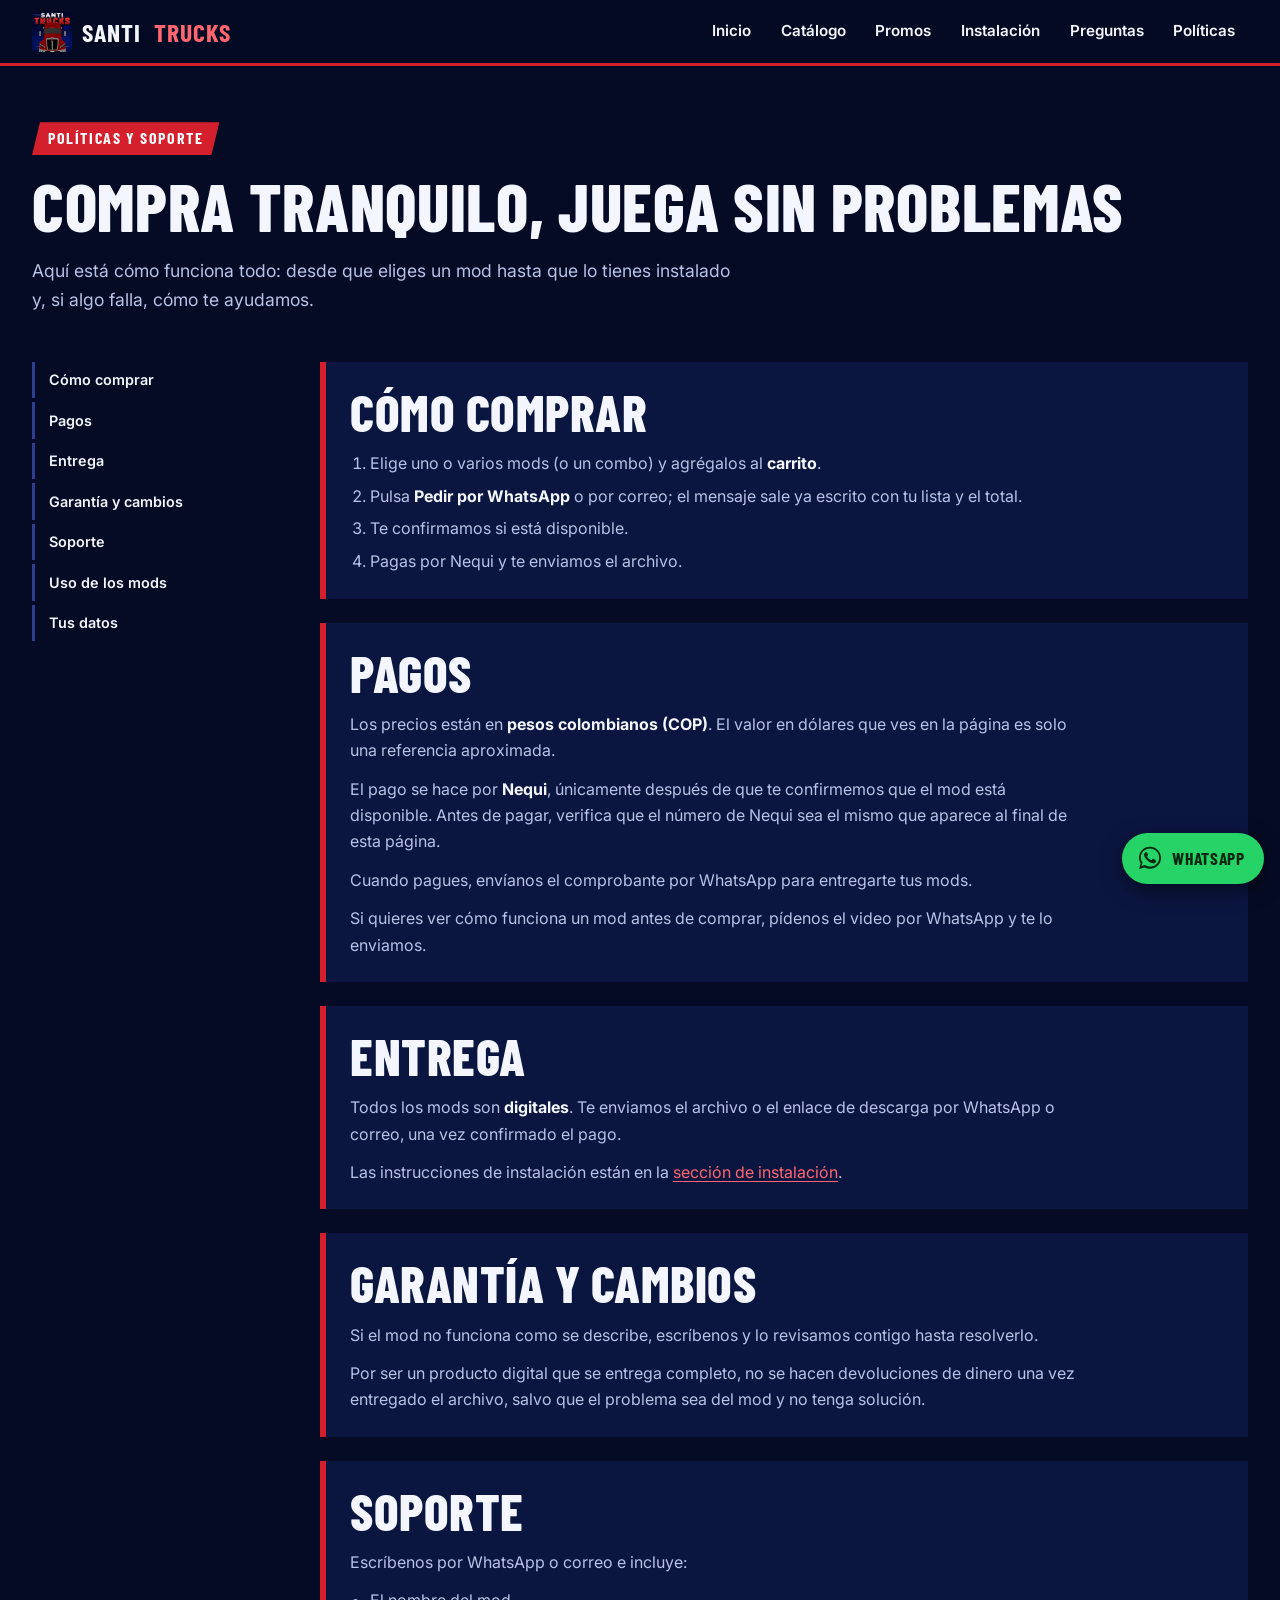
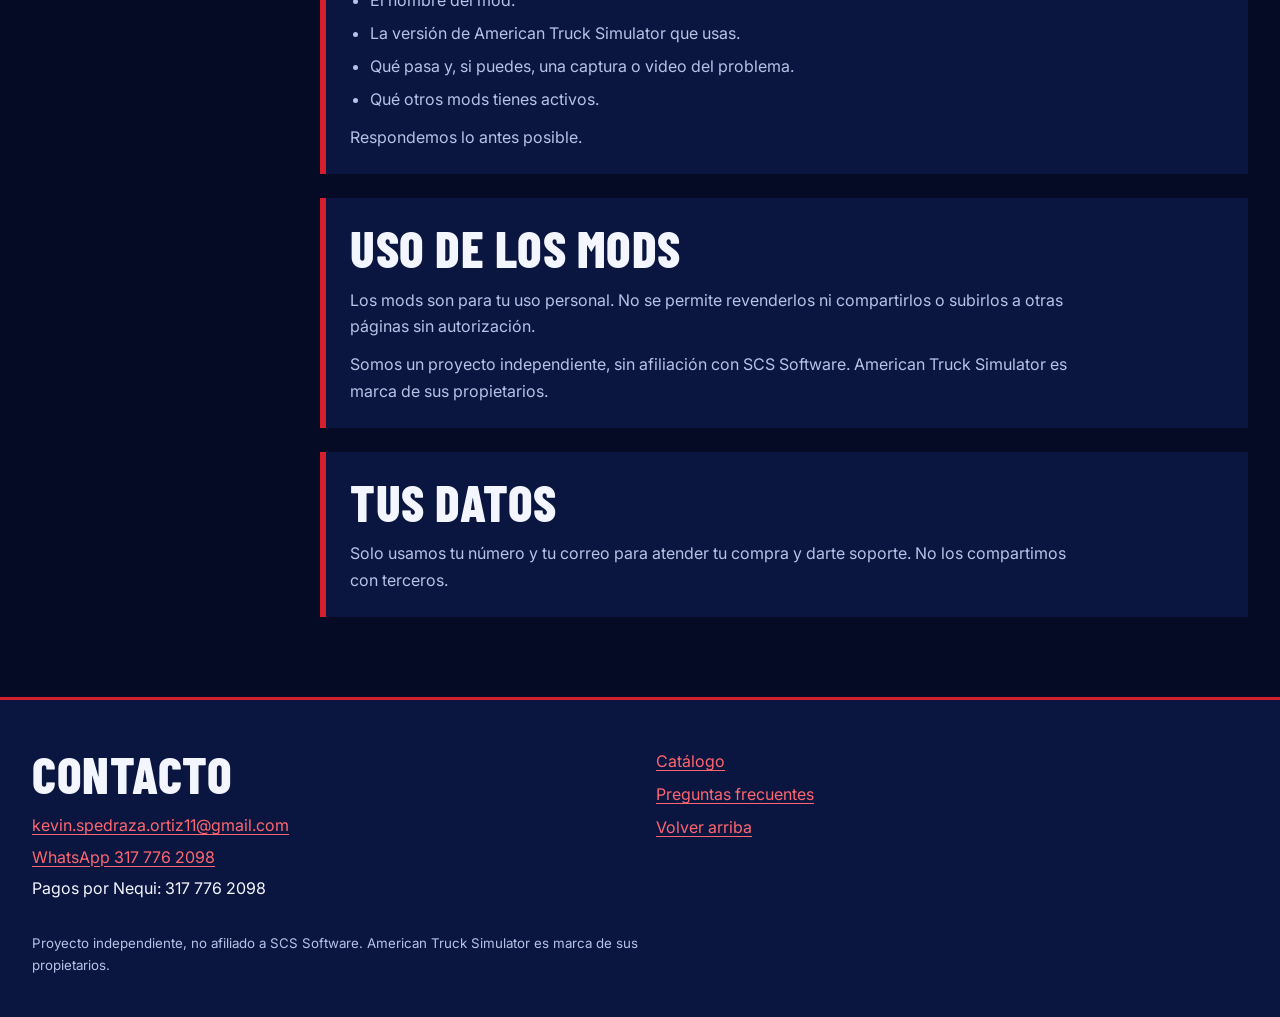
<file: politicas.html>
<!DOCTYPE html>
<html lang="es">
<head>
  <meta charset="utf-8">
  <meta name="viewport" content="width=device-width, initial-scale=1">
  <title>Políticas y soporte | Santi Trucks</title>
  <meta name="description" content="Cómo comprar, formas de pago por Nequi, entrega, garantía y soporte de los mods de Santi Trucks para American Truck Simulator.">
  <meta name="theme-color" content="#050b24">
  <link rel="icon" href="assets/icons/favicon.png" type="image/png" sizes="64x64">
  <link rel="apple-touch-icon" href="assets/icons/apple-touch-icon.png">
  <link rel="preconnect" href="https://fonts.googleapis.com">
  <link rel="preconnect" href="https://fonts.gstatic.com" crossorigin>
  <link rel="stylesheet" href="https://fonts.googleapis.com/css2?family=Barlow+Condensed:wght@600;700;800&family=Inter:wght@400;500;600&display=swap">
  <link rel="stylesheet" href="css/base.css">
  <link rel="stylesheet" href="css/layout.css">
  <link rel="stylesheet" href="css/components.css">
  <script type="module" src="js/politicas.js"></script>
</head>
<body>
  <a class="salto" href="#contenido">Saltar al contenido</a>

  <header class="cabecera">
    <a class="marca" href="index.html" aria-label="Santi Trucks, ir al inicio">
      <img src="assets/images/logo-cuadrado.png" alt="" width="40" height="40">
      Santi<strong>Trucks</strong>
    </a>
    <nav aria-label="Principal">
      <ul class="menu">
        <li><a href="index.html#inicio">Inicio</a></li>
        <li><a href="index.html#catalogo">Catálogo</a></li>
        <li><a href="index.html#promos">Promos</a></li>
        <li><a href="index.html#instalacion">Instalación</a></li>
        <li><a href="index.html#faq">Preguntas</a></li>
        <li><a href="politicas.html" aria-current="page">Políticas</a></li>
      </ul>
    </nav>
  </header>

  <main id="contenido">
    <header class="pagina">
      <p class="etiqueta">Políticas y soporte</p>
      <h1>Compra tranquilo, juega sin problemas</h1>
      <p>Aquí está cómo funciona todo: desde que eliges un mod hasta que lo tienes instalado y, si algo falla, cómo te ayudamos.</p>
    </header>

    <section class="politicas">
      <aside class="indice" aria-label="Contenido de esta página">
        <nav aria-label="Secciones de políticas">
          <ul>
            <li><a href="#como-comprar">Cómo comprar</a></li>
            <li><a href="#pagos">Pagos</a></li>
            <li><a href="#entrega">Entrega</a></li>
            <li><a href="#garantia">Garantía y cambios</a></li>
            <li><a href="#soporte">Soporte</a></li>
            <li><a href="#uso">Uso de los mods</a></li>
            <li><a href="#datos">Tus datos</a></li>
          </ul>
        </nav>
      </aside>

      <section class="politicas__contenido">
        <article id="como-comprar" aria-labelledby="t-comprar">
          <h2 id="t-comprar">Cómo comprar</h2>
          <ol>
            <li>Elige uno o varios mods (o un combo) y agrégalos al <strong>carrito</strong>.</li>
            <li>Pulsa <strong>Pedir por WhatsApp</strong> o por correo; el mensaje sale ya escrito con tu lista y el total.</li>
            <li>Te confirmamos si está disponible.</li>
            <li>Pagas por Nequi y te enviamos el archivo.</li>
          </ol>
        </article>

        <article id="pagos" aria-labelledby="t-pagos">
          <h2 id="t-pagos">Pagos</h2>
          <p>Los precios están en <strong>pesos colombianos (COP)</strong>. El valor en dólares que ves en la página es solo una referencia aproximada.</p>
          <p>El pago se hace por <strong>Nequi</strong>, únicamente después de que te confirmemos que el mod está disponible. Antes de pagar, verifica que el número de Nequi sea el mismo que aparece al final de esta página.</p>
          <p>Cuando pagues, envíanos el comprobante por WhatsApp para entregarte tus mods.</p>
          <p>Si quieres ver cómo funciona un mod antes de comprar, pídenos el video por WhatsApp y te lo enviamos.</p>
        </article>

        <article id="entrega" aria-labelledby="t-entrega">
          <h2 id="t-entrega">Entrega</h2>
          <p>Todos los mods son <strong>digitales</strong>. Te enviamos el archivo o el enlace de descarga por WhatsApp o correo, una vez confirmado el pago.</p>
          <p>Las instrucciones de instalación están en la <a href="index.html#instalacion">sección de instalación</a>.</p>
        </article>

        <article id="garantia" aria-labelledby="t-garantia">
          <h2 id="t-garantia">Garantía y cambios</h2>
          <p>Si el mod no funciona como se describe, escríbenos y lo revisamos contigo hasta resolverlo.</p>
          <p>Por ser un producto digital que se entrega completo, no se hacen devoluciones de dinero una vez entregado el archivo, salvo que el problema sea del mod y no tenga solución.</p>
        </article>

        <article id="soporte" aria-labelledby="t-soporte">
          <h2 id="t-soporte">Soporte</h2>
          <p>Escríbenos por WhatsApp o correo e incluye:</p>
          <ul>
            <li>El nombre del mod.</li>
            <li>La versión de American Truck Simulator que usas.</li>
            <li>Qué pasa y, si puedes, una captura o video del problema.</li>
            <li>Qué otros mods tienes activos.</li>
          </ul>
          <p>Respondemos lo antes posible.</p>
        </article>

        <article id="uso" aria-labelledby="t-uso">
          <h2 id="t-uso">Uso de los mods</h2>
          <p>Los mods son para tu uso personal. No se permite revenderlos ni compartirlos o subirlos a otras páginas sin autorización.</p>
          <p>Somos un proyecto independiente, sin afiliación con SCS Software. American Truck Simulator es marca de sus propietarios.</p>
        </article>

        <article id="datos" aria-labelledby="t-datos">
          <h2 id="t-datos">Tus datos</h2>
          <p>Solo usamos tu número y tu correo para atender tu compra y darte soporte. No los compartimos con terceros.</p>
        </article>
      </section>
    </section>
  </main>

  <footer class="pie" id="contacto">
    <section aria-labelledby="contacto-titulo">
      <h2 id="contacto-titulo">Contacto</h2>
      <address>
        <p><a id="pie-correo" href="#contacto">Correo</a></p>
        <p><a id="pie-whatsapp" href="#contacto">WhatsApp</a></p>
        <p id="pie-nequi"></p>
      </address>
    </section>
    <nav aria-label="Enlaces del pie">
      <ul>
        <li><a href="index.html#catalogo">Catálogo</a></li>
        <li><a href="index.html#faq">Preguntas frecuentes</a></li>
        <li><a href="#contenido">Volver arriba</a></li>
      </ul>
    </nav>
    <small>Proyecto independiente, no afiliado a SCS Software. American Truck Simulator es marca de sus propietarios.</small>
  </footer>

  <a class="wa-flotante" id="wa-flotante" href="#contacto" target="_blank" rel="noopener" aria-label="Escríbenos por WhatsApp">
    <svg viewBox="0 0 32 32" width="28" height="28" aria-hidden="true" focusable="false"><path fill="currentColor" d="M16 3C9 3 3.4 8.6 3.4 15.5c0 2.4.7 4.7 1.9 6.6L3.5 28.5l6.6-1.7c1.800 1 3.800 1.500 5.900 1.500 7 0 12.600-5.600 12.600-12.600S23 3 16 3zm0 22.800c-1.900 0-3.700-.5-5.300-1.500l-.4-.2-3.900 1 1-3.800-.3-.4c-1.100-1.700-1.600-3.600-1.600-5.600C5.500 9.700 10.200 5.100 16 5.100s10.500 4.700 10.500 10.500S21.800 25.800 16 25.800zm5.800-7.900c-.3-.2-1.900-.9-2.200-1-.3-.1-.5-.2-.7.200-.2.300-.8 1-1 1.200-.2.200-.4.200-.7.100-.3-.2-1.400-.5-2.600-1.600-1-.9-1.600-1.900-1.800-2.300-.2-.3 0-.5.100-.7.100-.1.300-.4.500-.6.200-.2.200-.3.300-.5.100-.2.100-.4 0-.6-.1-.2-.7-1.700-1-2.300-.3-.6-.5-.5-.7-.5h-.6c-.2 0-.6.100-.9.400-.3.300-1.200 1.200-1.200 2.800s1.200 3.300 1.400 3.500c.2.200 2.400 3.700 5.800 5.100 3.400 1.400 3.400 1 4 .9.600-.1 1.900-.8 2.200-1.500.3-.8.3-1.400.2-1.500-.1-.1-.3-.2-.6-.4z"/></svg>
    <strong>WhatsApp</strong>
  </a>
</body>
</html>
</file>
<file: css/base.css>
/* base.css: reset, variables, tipografía */

:root {
  --fondo: #050b24;
  --panel: #0b1640;
  --panel-2: #11205a;
  --linea: #2d3f8f;
  --texto: #f4f6ff;
  --texto-suave: #b8c2e6;
  --rojo: #d41f2c;
  --rojo-claro: #ec3b48;
  --rojo-texto: #ff6670;
  --rojo-texto-claro: #ff9aa0;
  --blanco: #ffffff;
  --frio: #a9c8ff;

  --f-display: "Barlow Condensed", "Arial Narrow", "Roboto Condensed", Impact, sans-serif;
  --f-cuerpo: "Inter", "Segoe UI", system-ui, -apple-system, Roboto, Arial, sans-serif;

  --pad: clamp(1rem, 4vw, 2rem);
  --ancho: 80rem;
  --t: 160ms;
}

*, *::before, *::after { box-sizing: border-box; }

* { margin: 0; }

html {
  scroll-behavior: smooth;
  scroll-padding-top: 6rem;
  -webkit-text-size-adjust: 100%;
}

body {
  background: var(--fondo);
  color: var(--texto);
  font-family: var(--f-cuerpo);
  font-size: 1rem;
  line-height: 1.65;
  min-height: 100vh;
}

img, svg { display: block; max-width: 100%; height: auto; }

button { font: inherit; color: inherit; cursor: pointer; }

ul, ol { padding: 0; list-style: none; }

h1, h2, h3 {
  font-family: var(--f-display);
  font-weight: 800;
  line-height: 1.02;
  text-transform: uppercase;
  letter-spacing: 0.01em;
}

h1 { font-size: clamp(2.8rem, 9vw, 5.6rem); }
h2 { font-size: clamp(2rem, 5vw, 3.2rem); }
h3 { font-size: 1.5rem; }

a { color: var(--rojo-texto); text-underline-offset: 0.2em; }
a:hover { color: var(--rojo-texto-claro); }

code {
  background: var(--panel-2);
  padding: 0.1em 0.4em;
  font-size: 0.9em;
  color: var(--frio);
}

:focus-visible {
  outline: 3px solid var(--frio);
  outline-offset: 3px;
}

.salto {
  position: absolute;
  left: 1rem;
  top: -4rem;
  background: var(--rojo);
  color: var(--blanco);
  padding: 0.6rem 1rem;
  font-weight: 700;
  z-index: 100;
}
.salto:focus { top: 1rem; }

@media (prefers-reduced-motion: reduce) {
  html { scroll-behavior: auto; }
  *, *::before, *::after {
    animation-duration: 0.01ms !important;
    transition-duration: 0.01ms !important;
  }
}

[hidden] { display: none !important; }

.sr-only {
  position: absolute;
  width: 1px; height: 1px;
  margin: -1px; padding: 0;
  overflow: hidden;
  clip: rect(0 0 0 0);
  white-space: nowrap;
  border: 0;
}
</file>
<file: css/layout.css>
/* layout.css: grids y secciones (mobile first; 600 / 900 / 1200) */

/* Centrado sin contenedores extra: el padding lateral crece con el viewport */
.cabecera,
.heroe,
.seccion,
.pie {
  padding-inline: max(var(--pad), calc((100% - var(--ancho)) / 2));
}

/* ---------- Cabecera ---------- */
.cabecera {
  position: sticky;
  top: 0;
  z-index: 50;
  display: grid;
  grid-template-columns: minmax(0, 1fr);
  gap: 0.25rem;
  padding-block: 0.6rem;
  background: rgb(5 11 36 / 0.94);
  backdrop-filter: blur(6px);
  border-bottom: 3px solid var(--rojo);
}

.menu {
  display: flex;
  gap: 0.25rem;
  overflow-x: auto;
  scrollbar-width: thin;
}

/* ---------- Héroe ---------- */
.heroe {
  position: relative;
  display: grid;
  gap: 2.5rem;
  padding-block: 3rem 5rem;
  overflow: hidden;
  background:
    radial-gradient(ellipse 60% 70% at 78% 45%, rgb(30 70 200 / 0.35), transparent 70%),
    var(--fondo);
}

/* Línea discontinua de carretera al pie del héroe */
.heroe::after {
  content: "";
  position: absolute;
  inset: auto 0 1.5rem 0;
  height: 6px;
  background: repeating-linear-gradient(90deg, var(--rojo) 0 3rem, transparent 3rem 5.5rem);
}

.heroe > * { position: relative; z-index: 1; }

.heroe__texto { display: grid; gap: 1.4rem; align-content: center; justify-items: start; }

/* ---------- Franja de beneficios ---------- */
.franja {
  padding-inline: max(var(--pad), calc((100% - var(--ancho)) / 2));
  background: var(--panel);
  border-block: 1px solid var(--linea);
}
.franja ul { display: grid; grid-template-columns: 1fr; }
.franja li { display: grid; gap: 0.2rem; padding: 1.25rem 0; border-top: 1px solid var(--linea); }
.franja li:first-child { border-top: 0; }
.franja strong { font-family: var(--f-display); font-size: 1.35rem; text-transform: uppercase; letter-spacing: 0.04em; }
.franja p { color: var(--texto-suave); font-size: 0.95rem; }

/* ---------- Secciones ---------- */
.seccion {
  position: relative;
  padding-block: 4rem;
}

.seccion + .seccion {
  border-top: 1px solid var(--linea);
}

.seccion__cabecera {
  display: grid;
  gap: 0.6rem;
  margin-bottom: 2.25rem;
  max-width: 44rem;
}

.seccion__cabecera p:last-child { color: var(--texto-suave); }

/* ---------- Grids ---------- */
.catalogo {
  display: grid;
  gap: 1.5rem;
  grid-template-columns: 1fr;
}

.combos, .opiniones {
  display: grid;
  gap: 1.5rem;
  grid-template-columns: 1fr;
}

.galeria {
  display: grid;
  gap: 0.75rem;
  grid-template-columns: repeat(2, 1fr);
}

.pasos {
  display: grid;
  gap: 1.5rem;
  grid-template-columns: 1fr;
  counter-reset: paso;
}

/* ---------- Pie ---------- */
.pie {
  display: grid;
  gap: 2rem;
  padding-block: 3rem 2.5rem;
  background: var(--panel);
  border-top: 3px solid var(--rojo);
}

.pie ul { display: grid; gap: 0.4rem; }
.pie address { font-style: normal; display: grid; gap: 0.3rem; margin-top: 0.75rem; }
.pie small { color: var(--texto-suave); max-width: 40rem; }

/* ---------- Breakpoints ---------- */
@media (min-width: 600px) {
  .cabecera { grid-template-columns: auto minmax(0, 1fr); align-items: center; gap: 1rem; }
  .menu { justify-content: flex-end; }
  .catalogo { grid-template-columns: repeat(2, 1fr); }
  .galeria { grid-template-columns: repeat(auto-fit, minmax(12rem, 1fr)); gap: 1rem; }
  .pasos { grid-template-columns: repeat(2, 1fr); }
  .pie { grid-template-columns: 1fr 1fr; }
  .pie small { grid-column: 1 / -1; }
}

@media (min-width: 900px) {
  .heroe {
    grid-template-columns: minmax(0, 1fr) minmax(0, 1fr);
    align-items: center;
    padding-block: 4.5rem 7rem;
  }
  .franja ul { grid-template-columns: repeat(3, 1fr); }
  .franja li { padding: 1.6rem 1.5rem; border-top: 0; border-left: 1px solid var(--linea); }
  .franja li:first-child { border-left: 0; padding-left: 0; }
  .seccion { padding-block: 5.5rem; }
  .catalogo, .combos { grid-template-columns: repeat(2, 1fr); }
  .opiniones { grid-template-columns: repeat(3, 1fr); }
  #faq { display: grid; grid-template-columns: 1fr 1.4fr; gap: 3rem; align-items: start; }
  #faq .seccion__cabecera { margin-bottom: 0; position: sticky; top: 6rem; }
}

@media (min-width: 1200px) {
  .pasos { grid-template-columns: repeat(4, 1fr); }
  .catalogo { gap: 2rem; }
}

/* ---------- Página de políticas ---------- */
.pagina,
.politicas {
  padding-inline: max(var(--pad), calc((100% - var(--ancho)) / 2));
}
.pagina { display: grid; gap: 1rem; justify-items: start; padding-block: 3.5rem 2rem; max-width: none; }
.pagina h1 { font-size: clamp(2.4rem, 7vw, 4.2rem); }
.pagina p:last-child { max-width: 44rem; color: var(--texto-suave); font-size: 1.1rem; }
.politicas { display: grid; gap: 2rem; padding-block: 1rem 5rem; }
.politicas__contenido { display: grid; gap: 1.5rem; }
.politicas__contenido article { display: grid; gap: 0.75rem; padding: 1.5rem; background: var(--panel); border-left: 6px solid var(--rojo); scroll-margin-top: 6rem; }
.politicas__contenido ol, .politicas__contenido ul { display: grid; gap: 0.4rem; padding-left: 1.25rem; }
.politicas__contenido ol { list-style: decimal; }
.politicas__contenido ul { list-style: disc; }
.politicas__contenido p { color: var(--texto-suave); max-width: 46rem; }
.politicas__contenido li { color: var(--texto-suave); }
.politicas__contenido strong { color: var(--texto); }
.indice ul { display: flex; flex-wrap: wrap; gap: 0.5rem; }
.indice a {
  display: block;
  padding: 0.35rem 0.9rem;
  border: 2px solid var(--linea);
  border-radius: 99px;
  text-decoration: none;
  font-weight: 600;
  font-size: 0.9rem;
  color: var(--texto);
}
.indice a:hover { border-color: var(--rojo-texto); color: var(--rojo-texto); }
@media (min-width: 900px) {
  .politicas { grid-template-columns: 15rem 1fr; gap: 3rem; align-items: start; }
  .indice { position: sticky; top: 6rem; }
  .indice ul { display: grid; gap: 0.25rem; }
  .indice a { border: 0; border-left: 3px solid var(--linea); border-radius: 0; padding: 0.4rem 0.9rem; }
  .indice a:hover { border-left-color: var(--rojo); }
}
</file>
<file: css/components.css>
/* components.css: marca, menú, botones, tarjetas, galería, pasos, FAQ, visor */

/* ---------- Marca y menú ---------- */
.marca {
  font-family: var(--f-display);
  font-weight: 700;
  font-size: 1.6rem;
  text-transform: uppercase;
  letter-spacing: 0.04em;
  color: var(--texto);
  text-decoration: none;
  line-height: 1;
}
.marca { display: inline-flex; align-items: center; gap: 0.6rem; }
.marca img { width: 2.5rem; height: 2.5rem; border-radius: 4px; }
.marca strong { color: var(--rojo-texto); margin-left: 0.15em; }

.menu a {
  display: block;
  padding: 0.5rem 0.8rem;
  font-weight: 600;
  font-size: 0.95rem;
  color: var(--texto);
  text-decoration: none;
  white-space: nowrap;
  border-bottom: 3px solid transparent;
  transition: color var(--t), border-color var(--t);
}
.menu a:hover { color: var(--rojo-texto); }
.menu a[aria-current="true"] { border-bottom-color: var(--rojo); color: var(--rojo-texto); }

/* ---------- Etiqueta tipo escudo de ruta ---------- */
.etiqueta {
  display: inline-block;
  background: var(--rojo);
  color: var(--blanco);
  font-family: var(--f-display);
  font-weight: 700;
  font-size: 1rem;
  text-transform: uppercase;
  letter-spacing: 0.1em;
  padding: 0.2rem 0.8rem;
  clip-path: polygon(0.5rem 0, 100% 0, calc(100% - 0.5rem) 100%, 0 100%);
  padding-inline: 1rem;
  width: fit-content;
}

/* ---------- Botón ---------- */
.boton {
  display: inline-block;
  background: var(--rojo);
  color: var(--blanco);
  font-family: var(--f-display);
  font-weight: 800;
  font-size: 1.2rem;
  text-transform: uppercase;
  letter-spacing: 0.06em;
  text-decoration: none;
  text-align: center;
  padding: 0.7rem 1.6rem;
  border: 2px solid var(--rojo);
  box-shadow: 4px 4px 0 var(--fondo), 4px 4px 0 2px var(--rojo);
  transition: transform var(--t), box-shadow var(--t), background var(--t);
}
.boton:hover {
  background: var(--rojo-claro);
  color: var(--blanco);
  transform: translate(2px, 2px);
  box-shadow: 2px 2px 0 var(--fondo), 2px 2px 0 2px var(--rojo);
}
.boton--grande { font-size: 1.5rem; padding: 0.8rem 2.2rem; }

.heroe__sub { max-width: 34rem; font-size: 1.15rem; color: var(--texto-suave); }
.heroe h1 { font-size: clamp(2.6rem, 6vw, 4.6rem); }

/* ---------- Tarjeta de mod ---------- */
.mod {
  display: grid;
  grid-template-rows: auto 1fr;
  height: 100%;
  background: var(--panel);
  border: 2px solid var(--linea);
  border-left: 8px solid var(--rojo);
  transition: transform var(--t), border-color var(--t), box-shadow var(--t);
}
.mod:hover, .mod:focus-within {
  transform: translateY(-4px);
  border-color: var(--rojo);
  box-shadow: 0 10px 0 -4px rgb(212 31 44 / 0.35);
}

.mod figure { position: relative; background: var(--fondo); border-bottom: 2px solid var(--linea); }
.mod figure img { width: 100%; aspect-ratio: 16 / 9; object-fit: contain; }
.mod figcaption {
  position: absolute;
  left: 0; bottom: 0;
  background: var(--rojo);
  color: var(--blanco);
  font-family: var(--f-display);
  font-weight: 800;
  letter-spacing: 0.08em;
  padding: 0.1rem 0.7rem;
  font-size: 0.95rem;
}

.mod__cuerpo { display: flex; flex-direction: column; gap: 0.9rem; padding: 1.25rem; }
.mod__cuerpo p { color: var(--texto-suave); }

.mod__lista { display: grid; gap: 0.35rem; align-content: start; font-size: 0.95rem; }
.mod__lista li { padding-left: 1.4rem; position: relative; }
.mod__lista li::before {
  content: "";
  position: absolute;
  left: 0; top: 0.6em;
  width: 0.7rem; height: 0.4rem;
  border-left: 3px solid var(--rojo);
  border-bottom: 3px solid var(--rojo);
  transform: rotate(-45deg) translateY(-50%);
}

.mod__pie {
  margin-top: auto;
  display: flex;
  flex-wrap: wrap;
  align-items: center;
  justify-content: space-between;
  gap: 0.75rem;
  padding-top: 0.9rem;
  border-top: 2px dashed var(--linea);
}
.mod__precio {
  display: grid;
  gap: 0.2rem;
  font-family: var(--f-display);
  font-weight: 800;
  font-size: 1.8rem;
  color: var(--frio);
  line-height: 1;
}
.mod__precio small, .combo__precios small {
  font-family: var(--f-cuerpo);
  font-weight: 500;
  font-size: 0.85rem;
  color: var(--texto-suave);
}
.mod .boton { font-size: 1.05rem; padding: 0.5rem 1.1rem; }

.vacio { color: var(--texto-suave); grid-column: 1 / -1; }

/* ---------- Galería ---------- */
.galeria button {
  display: block;
  width: 100%;
  padding: 0;
  background: var(--panel);
  border: 2px solid var(--linea);
  overflow: hidden;
  transition: border-color var(--t), transform var(--t);
}
.galeria button:hover { border-color: var(--rojo); transform: scale(1.02); }
.galeria li { display: grid; }
.galeria button { height: 100%; }
.galeria img { width: 100%; aspect-ratio: 16 / 9; object-fit: contain; background: var(--fondo); }

/* ---------- Pasos ---------- */
.pasos li {
  counter-increment: paso;
  position: relative;
  display: grid;
  gap: 0.5rem;
  align-content: start;
  padding: 3.6rem 1.25rem 1.25rem;
  background: var(--panel);
  border: 2px solid var(--linea);
}
.pasos li::before {
  content: counter(paso);
  position: absolute;
  left: 1.25rem; top: 0.6rem;
  display: grid;
  place-items: center;
  width: 2.6rem; height: 2.6rem;
  background: var(--rojo);
  color: var(--blanco);
  font-family: var(--f-display);
  font-weight: 800;
  font-size: 1.7rem;
  border-radius: 50%;
}
.pasos p { color: var(--texto-suave); }

/* ---------- FAQ ---------- */
.faq { border-top: 2px solid var(--linea); }
.faq details { border-bottom: 2px solid var(--linea); }
.faq summary {
  display: flex;
  justify-content: space-between;
  gap: 1rem;
  padding: 1.1rem 0.25rem;
  font-weight: 600;
  font-size: 1.1rem;
  cursor: pointer;
  list-style: none;
  transition: color var(--t);
}
.faq summary::-webkit-details-marker { display: none; }
.faq summary::after {
  content: "+";
  font-family: var(--f-display);
  font-size: 1.8rem;
  line-height: 1;
  color: var(--rojo-texto);
}
.faq details[open] summary::after { content: "–"; }
.faq summary:hover { color: var(--rojo-texto); }
.faq details p { padding: 0 0.25rem 1.25rem; color: var(--texto-suave); max-width: 42rem; }

/* ---------- Visor (lightbox) ---------- */
.visor {
  width: min(60rem, 94vw);
  max-height: 94vh;
  padding: 0;
  margin: auto;
  background: var(--panel);
  color: var(--texto);
  border: 3px solid var(--rojo);
}
.visor::backdrop { background: rgb(0 0 0 / 0.85); }

.visor__caja { display: grid; grid-template-rows: auto 1fr auto; max-height: 94vh; }
.visor__barra, .visor__nav {
  display: flex;
  align-items: center;
  justify-content: space-between;
  gap: 1rem;
  padding: 0.75rem 1rem;
}
.visor__barra h2 { font-size: 1.4rem; }
.visor__cerrar { white-space: nowrap; }
.visor__figura { overflow: auto; background: var(--fondo); }
.visor__figura img { width: 100%; max-height: 66vh; object-fit: contain; }
.visor__figura figcaption { padding: 0.75rem 1rem; color: var(--texto-suave); }
.visor button {
  background: var(--panel-2);
  border: 2px solid var(--linea);
  padding: 0.5rem 1rem;
  font-weight: 600;
  transition: border-color var(--t), color var(--t);
}
.visor button:hover { border-color: var(--rojo); color: var(--rojo-texto); }
.visor__nav p { color: var(--texto-suave); font-size: 0.95rem; }
.visor__nav { border-top: 2px solid var(--linea); }

/* ---------- Revelado al entrar (solo si JS y movimiento permitido) ---------- */
.reveal-on [data-reveal] {
  opacity: 0;
  transform: translateY(1.25rem);
  transition: opacity 500ms ease, transform 500ms ease;
}
.reveal-on [data-reveal].is-visible { opacity: 1; transform: none; }


/* ---------- Diálogo de compra ---------- */
.visor--compra { width: min(32rem, 94vw); }
.compra { display: grid; gap: 1rem; padding: 1.25rem 1rem 1.5rem; }
.compra__mod { font-family: var(--f-display); font-weight: 800; font-size: 1.8rem; text-transform: uppercase; line-height: 1.1; color: var(--frio); }
.compra__vias { display: grid; gap: 0.75rem; margin-top: 0.5rem; }
.compra__vias .boton { display: block; width: 100%; }
.boton--claro { background: transparent; color: var(--texto); border-color: var(--texto); box-shadow: none; }
.boton--claro:hover { background: var(--texto); color: var(--fondo); box-shadow: none; transform: none; }
@media (min-width: 600px) { .compra__vias { grid-template-columns: 1fr 1fr; } }

/* ---------- Estado, detalles y extras de la tarjeta ---------- */
.estado {
  position: absolute;
  top: 0.6rem; right: 0.6rem;
  padding: 0.15rem 0.7rem;
  font-family: var(--f-display);
  font-weight: 700;
  font-size: 0.95rem;
  letter-spacing: 0.08em;
  text-transform: uppercase;
  background: var(--fondo);
  border: 2px solid currentColor;
  border-radius: 99px;
}
.estado--disponible { color: #5ee08a; }
.estado--proximamente { color: var(--frio); }
.estado--agotado { color: var(--rojo-texto); }

.mod__detalles {
  display: grid;
  grid-template-columns: auto 1fr;
  gap: 0.25rem 0.9rem;
  padding: 0.75rem 0;
  border-block: 1px solid var(--linea);
  font-size: 0.9rem;
}
.mod__detalles dt { color: var(--texto-suave); }
.mod__detalles dd { font-weight: 600; }

.mod__extras { display: flex; flex-wrap: wrap; gap: 0.4rem 1.25rem; font-size: 0.9rem; }
.enlace {
  padding: 0;
  background: none;
  border: 0;
  color: var(--rojo-texto);
  text-decoration: underline;
  text-underline-offset: 0.2em;
}
.enlace:hover { color: var(--rojo-texto-claro); }

/* Enlace directo a un mod (#id) */
.mod:target, .combo:target { border-color: var(--frio); box-shadow: 0 0 0 3px var(--frio); }

/* ---------- Filtros ---------- */
.filtros { margin-bottom: 1.75rem; }
.filtros ul { display: flex; flex-wrap: wrap; gap: 0.5rem; }
.filtro {
  padding: 0.45rem 1.1rem;
  font-family: var(--f-display);
  font-weight: 700;
  font-size: 1.1rem;
  letter-spacing: 0.06em;
  text-transform: uppercase;
  background: transparent;
  border: 2px solid var(--linea);
  border-radius: 99px;
  transition: background var(--t), border-color var(--t);
}
.filtro:hover { border-color: var(--rojo-texto); }
.filtro[aria-pressed="true"] { background: var(--rojo); border-color: var(--rojo); color: var(--blanco); }

/* ---------- Combos ---------- */
.combo {
  display: grid;
  height: 100%;
  background: var(--panel);
  border: 2px solid var(--rojo);
  transition: transform var(--t), box-shadow var(--t);
}
.combo:hover { transform: translateY(-4px); }
.combo__imgs { position: relative; display: grid; grid-template-columns: repeat(auto-fit, minmax(0, 1fr)); background: var(--fondo); }
.combo__imgs img { width: 100%; aspect-ratio: 16 / 9; object-fit: contain; }
.combo__imgs figcaption {
  position: absolute;
  left: 0; bottom: 0;
  padding: 0.2rem 0.9rem;
  background: var(--rojo);
  color: var(--blanco);
  font-family: var(--f-display);
  font-weight: 800;
  font-size: 1.1rem;
  letter-spacing: 0.06em;
  text-transform: uppercase;
}
.combo__cuerpo { display: grid; gap: 0.9rem; padding: 1.25rem; }
.combo__cuerpo p { color: var(--texto-suave); }
.combo__pie { display: flex; flex-wrap: wrap; align-items: center; justify-content: space-between; gap: 0.75rem; border-top: 2px dashed var(--linea); padding-top: 0.9rem; }
.combo__precios { display: grid; line-height: 1.1; }
.combo__precios strong { font-family: var(--f-display); font-size: 2rem; color: var(--frio); }
.combo__precios s { color: var(--texto-suave); font-size: 0.95rem; }
.combo .boton { font-size: 1.05rem; padding: 0.5rem 1.1rem; }

/* ---------- Opiniones ---------- */
.opinion { display: grid; gap: 0.75rem; height: 100%; padding: 1.5rem; background: var(--panel); border-left: 6px solid var(--rojo); }
.opinion blockquote p { font-size: 1.1rem; }
.opinion figcaption { color: var(--texto-suave); font-weight: 600; }

/* ---------- Precio del héroe y diálogo ---------- */
.compra__precio { font-family: var(--f-display); font-weight: 800; font-size: 2.2rem; line-height: 1; color: var(--frio); }

/* ---------- Botón flotante de WhatsApp ---------- */
.wa-flotante {
  position: fixed;
  right: 1rem; bottom: 1rem;
  z-index: 60;
  display: inline-flex;
  align-items: center;
  gap: 0.5rem;
  padding: 0.8rem;
  background: #25d366;
  color: #04270f;
  border-radius: 99px;
  text-decoration: none;
  box-shadow: 0 6px 20px rgb(0 0 0 / 0.5);
  transition: transform var(--t), background var(--t);
}
.wa-flotante:hover { background: #4be083; color: #04270f; transform: translateY(-3px); }
.wa-flotante strong { display: none; font-family: var(--f-display); font-size: 1.1rem; letter-spacing: 0.04em; text-transform: uppercase; }
@media (min-width: 600px) {
  .wa-flotante { padding: 0.7rem 1.2rem 0.7rem 0.9rem; }
  .wa-flotante strong { display: inline; }
}

/* ---------- Héroe: acciones y vitrina rotativa ---------- */
.heroe__acciones { display: flex; flex-wrap: wrap; gap: 1rem; margin-top: 0.5rem; }

.vitrina {
  display: grid;
  width: 100%;
  max-width: 36rem;
  margin-inline: auto;
  background: var(--panel);
  border: 2px solid var(--rojo);
  outline: 1px solid var(--linea);
  outline-offset: 6px;
  box-shadow: 0 20px 60px rgb(30 70 200 / 0.4);
}
.vitrina__figura { position: relative; background: var(--fondo); }
.vitrina__figura img { width: 100%; aspect-ratio: 16 / 9; object-fit: contain; }
.vitrina__figura figcaption {
  position: absolute;
  left: 0; top: 0;
  padding: 0.15rem 0.9rem;
  background: var(--rojo);
  color: var(--blanco);
  font-family: var(--f-display);
  font-weight: 800;
  letter-spacing: 0.08em;
  text-transform: uppercase;
}
.vitrina__info { display: flex; flex-wrap: wrap; align-items: center; justify-content: space-between; gap: 0.75rem; padding: 1rem 1.25rem; }
.vitrina__nombre { font-family: var(--f-display); font-weight: 800; font-size: 1.6rem; line-height: 1.05; text-transform: uppercase; }
.vitrina__precio { color: var(--frio); font-weight: 600; }
.vitrina .boton { font-size: 1.05rem; padding: 0.5rem 1.2rem; }
.vitrina__control { display: flex; align-items: center; justify-content: space-between; padding: 0.6rem 1.25rem; border-top: 1px solid var(--linea); font-size: 0.9rem; }
.vitrina__control ul { display: flex; gap: 0.5rem; }
.vitrina__control li button {
  width: 1rem; height: 1rem; padding: 0;
  background: transparent;
  border: 2px solid var(--texto-suave);
  border-radius: 50%;
  transition: background var(--t), border-color var(--t);
}
.vitrina__control li button[aria-current="true"] { background: var(--rojo); border-color: var(--rojo); }

/* ---------- Carrito ---------- */
.carrito-flotante {
  position: fixed;
  right: 1rem; bottom: 4.9rem;
  z-index: 60;
  display: grid;
  place-items: center;
  width: 3.4rem; height: 3.4rem;
  background: var(--rojo);
  color: var(--blanco);
  border: 2px solid var(--blanco);
  border-radius: 50%;
  box-shadow: 0 6px 20px rgb(0 0 0 / 0.5);
  transition: transform var(--t), background var(--t);
}
.carrito-flotante:hover { background: var(--rojo-claro); transform: translateY(-3px); }
.carrito-flotante strong {
  position: absolute;
  top: -0.45rem; right: -0.45rem;
  min-width: 1.4rem; height: 1.4rem;
  padding: 0 0.3rem;
  display: grid; place-items: center;
  background: var(--blanco);
  color: var(--rojo);
  font-family: var(--f-display);
  font-size: 1rem;
  line-height: 1;
  border-radius: 99px;
}

.visor--compra .compra { max-height: 70vh; overflow-y: auto; }
.carrito__lista { display: grid; gap: 0.75rem; }
.carrito__item {
  display: grid;
  grid-template-columns: 4.5rem 1fr auto;
  grid-template-areas: "img nombre precio" "img quitar precio";
  gap: 0.15rem 0.75rem;
  align-items: center;
  padding-bottom: 0.75rem;
  border-bottom: 1px solid var(--linea);
}
.carrito__item img { grid-area: img; width: 100%; aspect-ratio: 16 / 9; object-fit: contain; background: var(--fondo); border: 1px solid var(--linea); }
.carrito__nombre { grid-area: nombre; font-weight: 600; line-height: 1.25; }
.carrito__precio { grid-area: precio; font-family: var(--f-display); font-weight: 800; font-size: 1.3rem; color: var(--frio); }
.carrito__item .enlace { grid-area: quitar; justify-self: start; font-size: 0.85rem; }

.carrito__resumen { display: grid; grid-template-columns: 1fr auto; gap: 0.35rem 1rem; align-items: baseline; }
.carrito__resumen dd { text-align: right; }
.carrito__descuento { color: #5ee08a; font-weight: 600; }
.carrito__total-et { font-family: var(--f-display); font-size: 1.4rem; text-transform: uppercase; letter-spacing: 0.06em; }
.carrito__total { display: grid; font-family: var(--f-display); font-weight: 800; font-size: 2.2rem; line-height: 1; color: var(--frio); }
.carrito__total small { font-family: var(--f-cuerpo); font-size: 0.85rem; font-weight: 500; color: var(--texto-suave); }
.carrito-flotante[hidden], #carrito-vaciar { justify-self: start; }
@media (min-width: 600px) { .carrito-flotante { right: 1.4rem; } }

/* Los botones tipo enlace dentro de los diálogos no heredan el estilo de botón del visor */
.visor .enlace { background: none; border: 0; padding: 0; font-weight: 400; color: var(--rojo-texto); }
.visor .enlace:hover { color: var(--rojo-texto-claro); border: 0; }

/* ---------- Pedidos a medida ---------- */
.medida {
  display: grid;
  gap: 2rem;
  padding: 2rem 1.5rem;
  background:
    radial-gradient(ellipse 70% 100% at 100% 50%, rgb(30 70 200 / 0.35), transparent 70%),
    var(--panel);
  border: 2px solid var(--rojo);
  outline: 1px solid var(--linea);
  outline-offset: 6px;
}
.medida__texto { display: grid; gap: 1rem; justify-items: start; align-content: center; }
.medida__texto p:not(.etiqueta) { color: var(--texto-suave); max-width: 34rem; }
.medida__lista { display: grid; gap: 0.75rem; align-content: center; }
.medida__lista li {
  padding: 0.9rem 1.1rem;
  font-family: var(--f-display);
  font-weight: 700;
  font-size: 1.35rem;
  text-transform: uppercase;
  letter-spacing: 0.04em;
  background: var(--fondo);
  border-left: 6px solid var(--rojo);
}
@media (min-width: 900px) {
  .medida { grid-template-columns: 1.2fr 1fr; gap: 3rem; padding: 3rem; }
}
</file>
